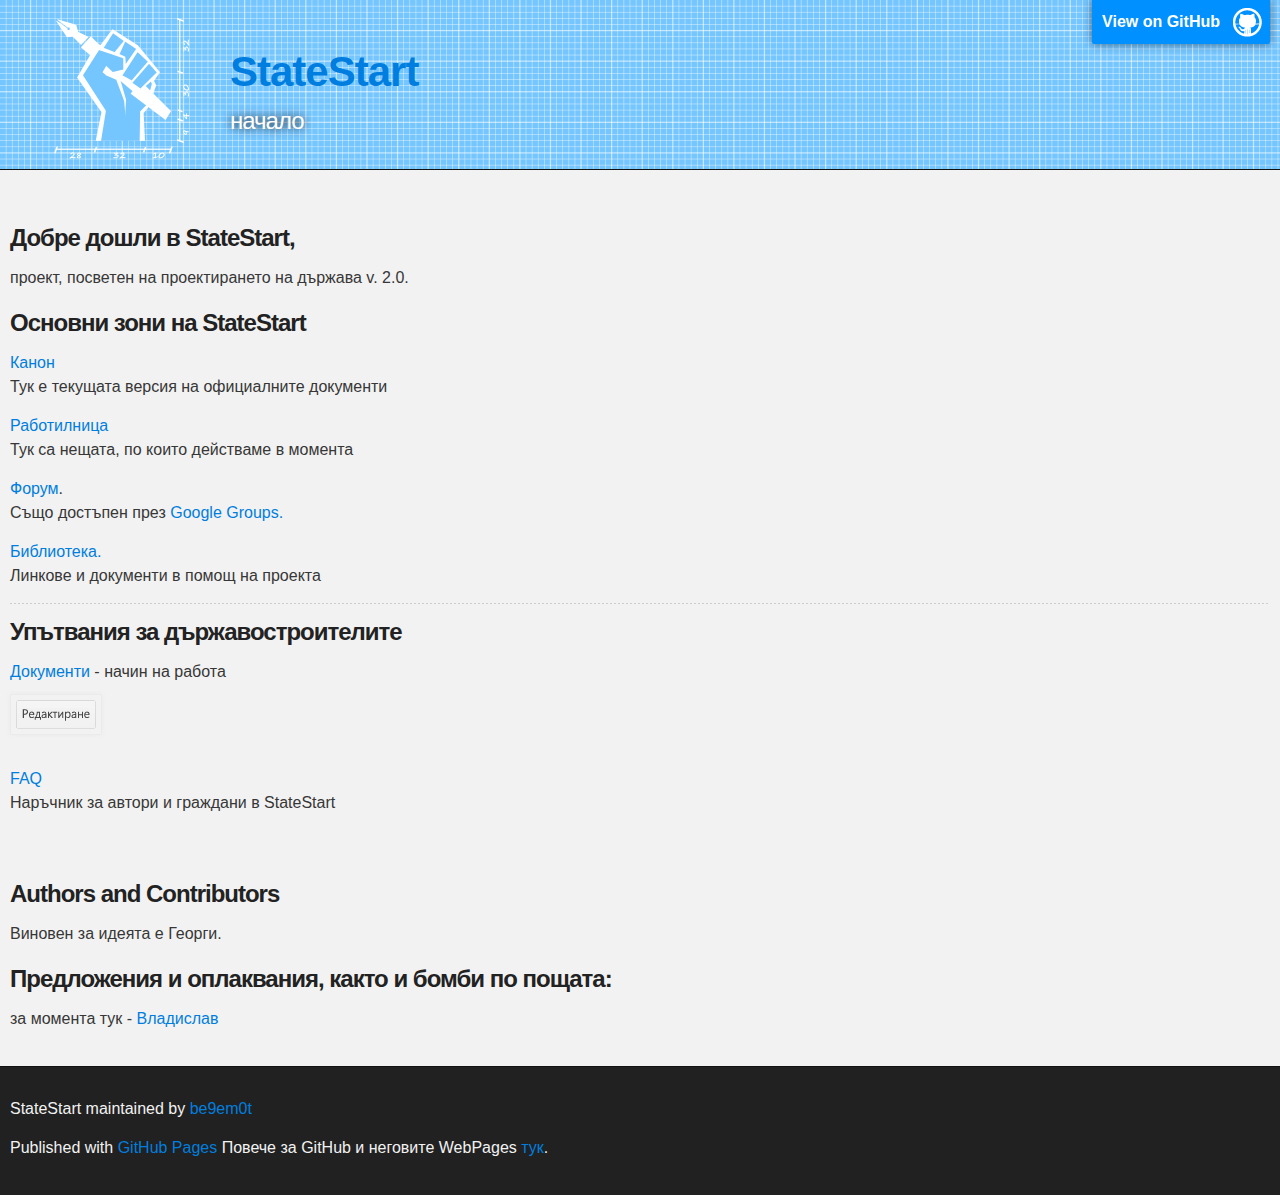
<file: index.html>
﻿<!DOCTYPE html>
<html>

  <head>
    <meta charset='utf-8' />
    <meta http-equiv="X-UA-Compatible" content="chrome=1" />
    <meta name="description" content="Statestart : state maintenance concept" />

    <link rel="stylesheet" type="text/css" media="screen" href="stylesheets/stylesheet.css">
	<link rel="shortcut icon" href="favicon.ico" />

    <title>Statestart</title>
    <script type="text/javascript">
function MM_swapImgRestore() { //v3.0
  var i,x,a=document.MM_sr; for(i=0;a&&i<a.length&&(x=a[i])&&x.oSrc;i++) x.src=x.oSrc;
}
function MM_preloadImages() { //v3.0
  var d=document; if(d.images){ if(!d.MM_p) d.MM_p=new Array();
    var i,j=d.MM_p.length,a=MM_preloadImages.arguments; for(i=0; i<a.length; i++)
    if (a[i].indexOf("#")!=0){ d.MM_p[j]=new Image; d.MM_p[j++].src=a[i];}}
}

function MM_findObj(n, d) { //v4.01
  var p,i,x;  if(!d) d=document; if((p=n.indexOf("?"))>0&&parent.frames.length) {
    d=parent.frames[n.substring(p+1)].document; n=n.substring(0,p);}
  if(!(x=d[n])&&d.all) x=d.all[n]; for (i=0;!x&&i<d.forms.length;i++) x=d.forms[i][n];
  for(i=0;!x&&d.layers&&i<d.layers.length;i++) x=MM_findObj(n,d.layers[i].document);
  if(!x && d.getElementById) x=d.getElementById(n); return x;
}

function MM_swapImage() { //v3.0
  var i,j=0,x,a=MM_swapImage.arguments; document.MM_sr=new Array; for(i=0;i<(a.length-2);i+=3)
   if ((x=MM_findObj(a[i]))!=null){document.MM_sr[j++]=x; if(!x.oSrc) x.oSrc=x.src; x.src=a[i+2];}
}
    </script>
  </head>

  <body onLoad="MM_preloadImages('images/editButtonOver.png')">

    <!-- HEADER id="header_wrap"-->
    <div id="header_blueprint" class="outer">
        <header class="inner">
          <a id="forkme_banner" href="https://github.com/be9em0t/StateStart">View on GitHub</a>

          <h1 id="project_title"><a href="index.html">StateStart</a></h1>
          <h2 id="project_tagline">начало</h2>
        </header>
    </div>

    <!-- MAIN CONTENT -->
    <div id="main_content_wrap" class="outer">
      <section id="main_content" class="inner">

		  <h3>Добре дошли в StateStart,</h3>

<p>проект, посветен на проектирането на държава v. 2.0.</p>
<h3>Основни зони на StateStart</h3>
<p><a href="official.html">Канон</a><br>
  Тук е текущата версия на официалните документи
</p>
<p><a href="workshop.html">Работилница</a> <br>
 Тук са нещата, по които действаме в момента</p>
<p><a href="forum.html">Форум</a>. <br>
  Също достъпен през <a href="https://groups.google.com/forum/#!forum/statestart-dev" target="_blank">Google Groups.</a></p>
<p><a href="library.html">Библиотека.</a><br>
Линкове и документи в помощ на проекта</p>
<hr>
<h3>Упътвания за държавостроителите</h3>
<p><a href="https://docs.google.com/document/d/1RozqJwp4ok804LroCYQ9m6jXIqtoio8HaYdAHGnOJzI/pub">Документи</a> - начин на работа <br><a href="https://docs.google.com/document/d/1RozqJwp4ok804LroCYQ9m6jXIqtoio8HaYdAHGnOJzI/edit" onMouseOut="MM_swapImgRestore()" onMouseOver="MM_swapImage('EditButton','','images/editButtonOver.png',1)"><img id="EditButton" src="images/editButton.png" alt="Edit"></a></p>
<p><a href="faq.html">FAQ</a><br>
Наръчник за автори и граждани в StateStart</p>
<h3>&nbsp;</h3>

<h3>Authors and Contributors</h3>
<p>Виновен за идеята е Георги.</p>

<h3>Предложения и оплаквания, както и бомби по пощата:</h3>

<p>за момента тук - <a href="mailto:vla@chaosgroup.com"> Владислав</a></p>
      </section>
    </div>

    <!-- FOOTER  -->
    <div id="footer_wrap" class="outer">
      <footer class="inner">
        <p class="copyright">StateStart maintained by <a href="https://github.com/be9em0t">be9em0t</a></p>
        <p>Published with <a href="http://pages.github.com">GitHub Pages</a> 
		Повече за GitHub и неговите WebPages <a href="GitPages_intro.html" >тук</a>.</p>
      </footer>
    </div>

    

  </body>
</html>
</file>
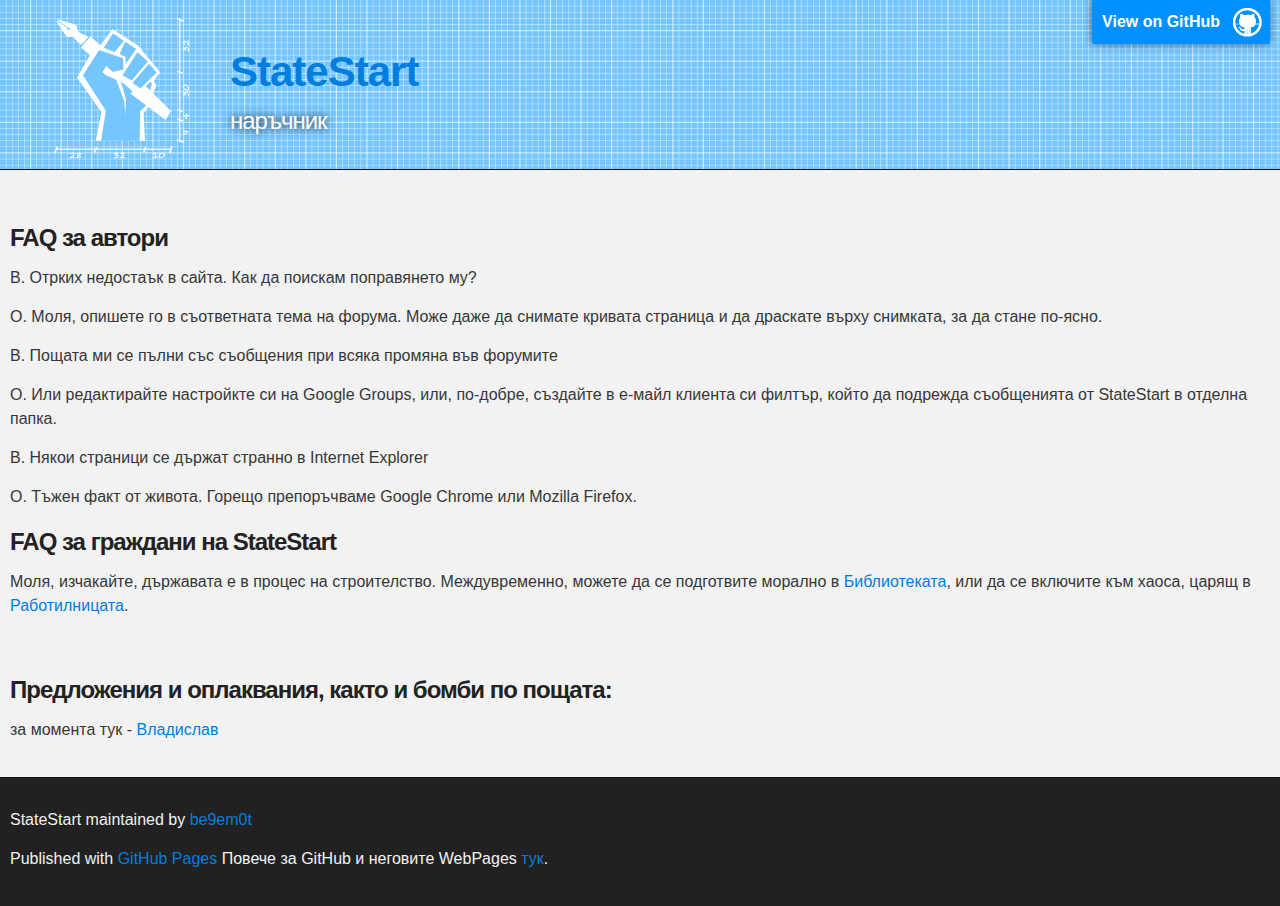
<file: faq.html>
﻿<!DOCTYPE html>
<html>

  <head>
    <meta charset='utf-8' />
    <meta http-equiv="X-UA-Compatible" content="chrome=1" />
    <meta name="description" content="Statestart : state maintenance concept" />

    <link rel="stylesheet" type="text/css" media="screen" href="stylesheets/stylesheet.css">
	<link rel="shortcut icon" href="favicon.ico" />

    <title>StateStart FAQ</title>
  </head>

  <body>

    <!-- HEADER id="header_wrap"-->
    <div id="header_blueprint" class="outer">
        <header class="inner">
          <a id="forkme_banner" href="https://github.com/be9em0t/StateStart">View on GitHub</a>

          <h1 id="project_title"><a href="index.html">StateStart</a></h1>
          <h2 id="project_tagline">наръчник</h2>
        </header>
    </div>

    <!-- MAIN CONTENT -->
    <div id="main_content_wrap" class="outer">
      <section id="main_content" class="inner"> 
        <h3>FAQ за автори</h3>
        <p>В. Отрких недостаък в сайта. Как да поискам поправянето му?</p>
        <p>О. Моля, опишете го в съответната тема на форума. Може даже да снимате кривата страница и да драскате върху снимката, за да стане по-ясно.</p>
        <p>В. Пощата ми се пълни със съобщения при всяка промяна във форумите</p>
        <p>О. Или редактирайте настройкте си на Google Groups, или, по-добре, създайте в е-майл клиента си филтър, който да подрежда съобщенията от StateStart в отделна папка.</p>
        <p>В. Някои страници се държат странно в Internet Explorer</p>
        <p>О. Тъжен факт от живота. Горещо препоръчваме Google Chrome или Mozilla Firefox.</p>
        <h3>FAQ за граждани на StateStart</h3>
        <p>Моля, изчакайте, държавата е в процес на строителство. Междувременно, можете да се подготвите морално в <a href="library.html">Библиотеката</a>, или да се включите към хаоса, царящ  в <a href="workshop.html">Работилницата</a>.</p>

        <p>&nbsp;</p>
        <h3>Предложения и оплаквания, както и бомби по пощата:</h3>

<p>за момента тук - <a href="mailto:vla@chaosgroup.com"> Владислав</a></p>
      </section>
    </div>

    <!-- FOOTER  -->
    <div id="footer_wrap" class="outer">
      <footer class="inner">
        <p class="copyright">StateStart maintained by <a href="https://github.com/be9em0t">be9em0t</a></p>
        <p>Published with <a href="http://pages.github.com">GitHub Pages</a> 
		Повече за GitHub и неговите WebPages <a href="GitPages_intro.html" >тук</a>.</p>
      </footer>
    </div>

    

  </body>
</html>
</file>
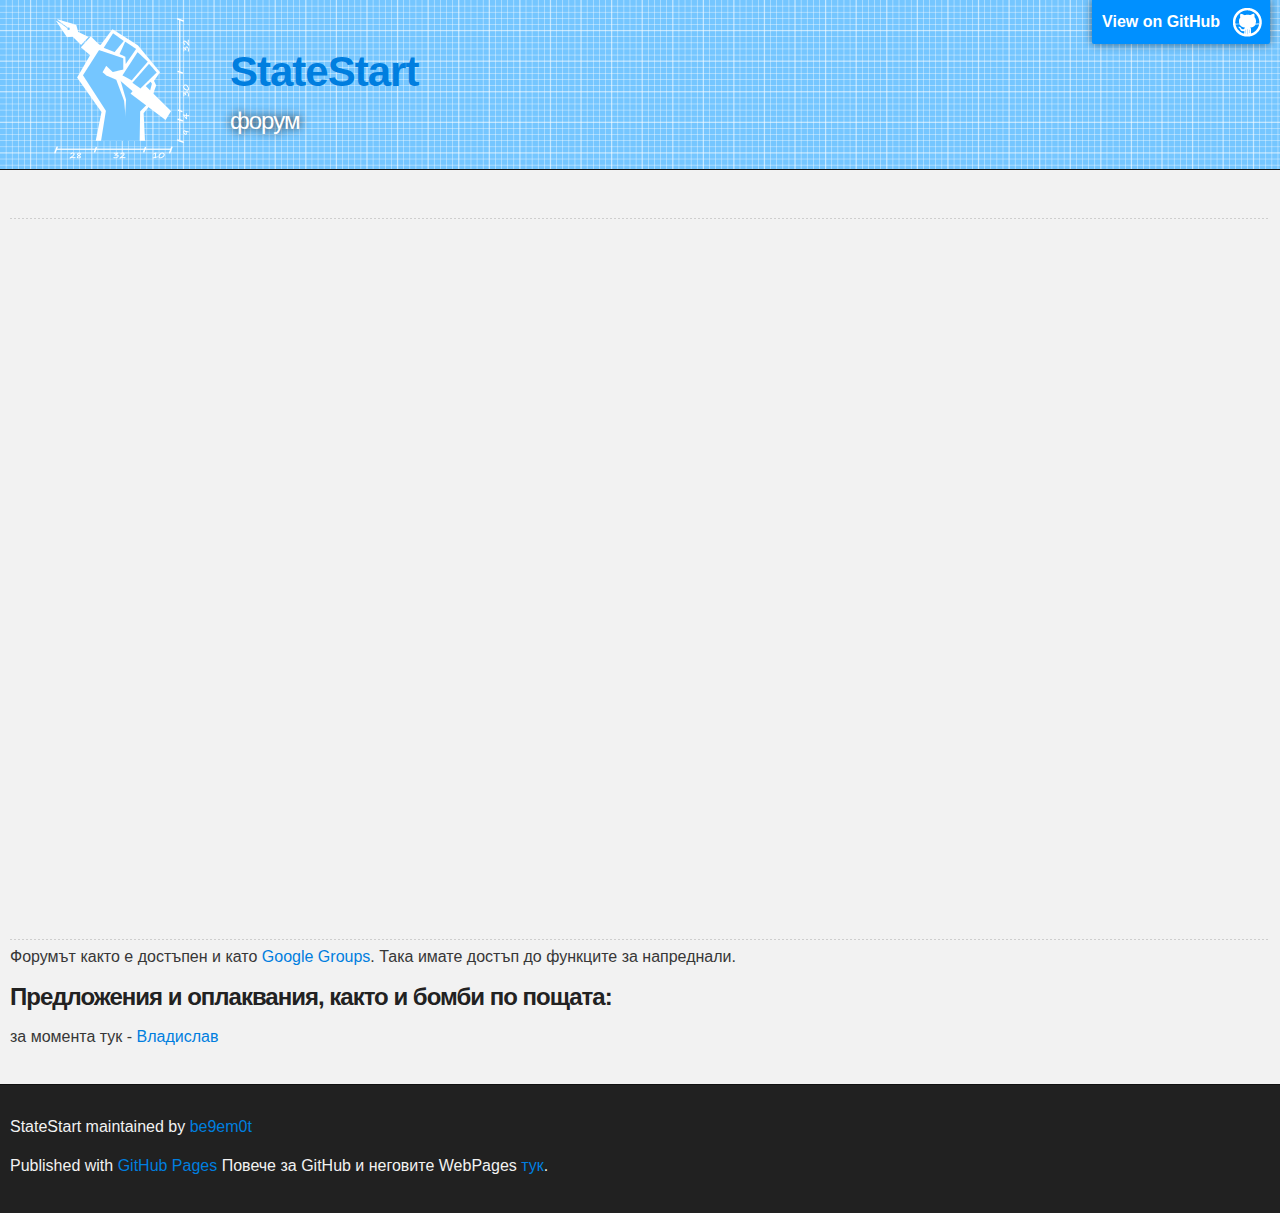
<file: forum.html>
﻿<!DOCTYPE html>
<html>

  <head>
    <meta charset='utf-8' />
    <meta http-equiv="X-UA-Compatible" content="chrome=1" />
    <meta name="description" content="Statestart : state maintenance concept" />

    <link rel="stylesheet" type="text/css" media="screen" href="stylesheets/stylesheet.css">
	<link rel="shortcut icon" href="favicon.ico" />

    <title>StateStart Forum</title>
  </head>

  <body>

    <!-- HEADER id="header_wrap"-->
    <div id="header_blueprint" class="outer">
        <header class="inner">
          <a id="forkme_banner" href="https://github.com/be9em0t/StateStart">View on GitHub</a>

          <h1 id="project_title"><a href="index.html">StateStart</a></h1>
          <h2 id="project_tagline">форум</h2>
        </header>
    </div>

    <!-- MAIN CONTENT -->
    <div id="main_content_wrap" class="outer">
      <section id="main_content" class="inner">
<hr>

<iframe id="forum_embed"
  src="javascript:void(0)"
  scrolling="no"
  frameborder="0"
  width="900"
  height="700">
</iframe>
<script type="text/javascript">
  document.getElementById('forum_embed').src = 'https://groups.google.com/forum/embed/?place=forum/statestart-dev' 
  '&showsearch=true&showpopout=true&showtabs=false' 
  '&parenturl=' 
  + encodeURIComponent(window.location.href);
</script>

<hr>
Форумът както е достъпен и като <a href="https://groups.google.com/forum/#!forum/statestart-dev">Google Groups</a>. Така имате достъп до функците за напреднали.
<h3>Предложения и оплаквания, както и бомби по пощата:</h3>

<p>за момента тук - <a href="mailto:vla@chaosgroup.com"> Владислав</a></p>
      </section>
    </div>

    <!-- FOOTER  -->
    <div id="footer_wrap" class="outer">
      <footer class="inner">
        <p class="copyright">StateStart maintained by <a href="https://github.com/be9em0t">be9em0t</a></p>
        <p>Published with <a href="http://pages.github.com">GitHub Pages</a> 
		Повече за GitHub и неговите WebPages <a href="GitPages_intro.html" >тук</a>.</p>
      </footer>
    </div>

    

  </body>
</html>
</file>
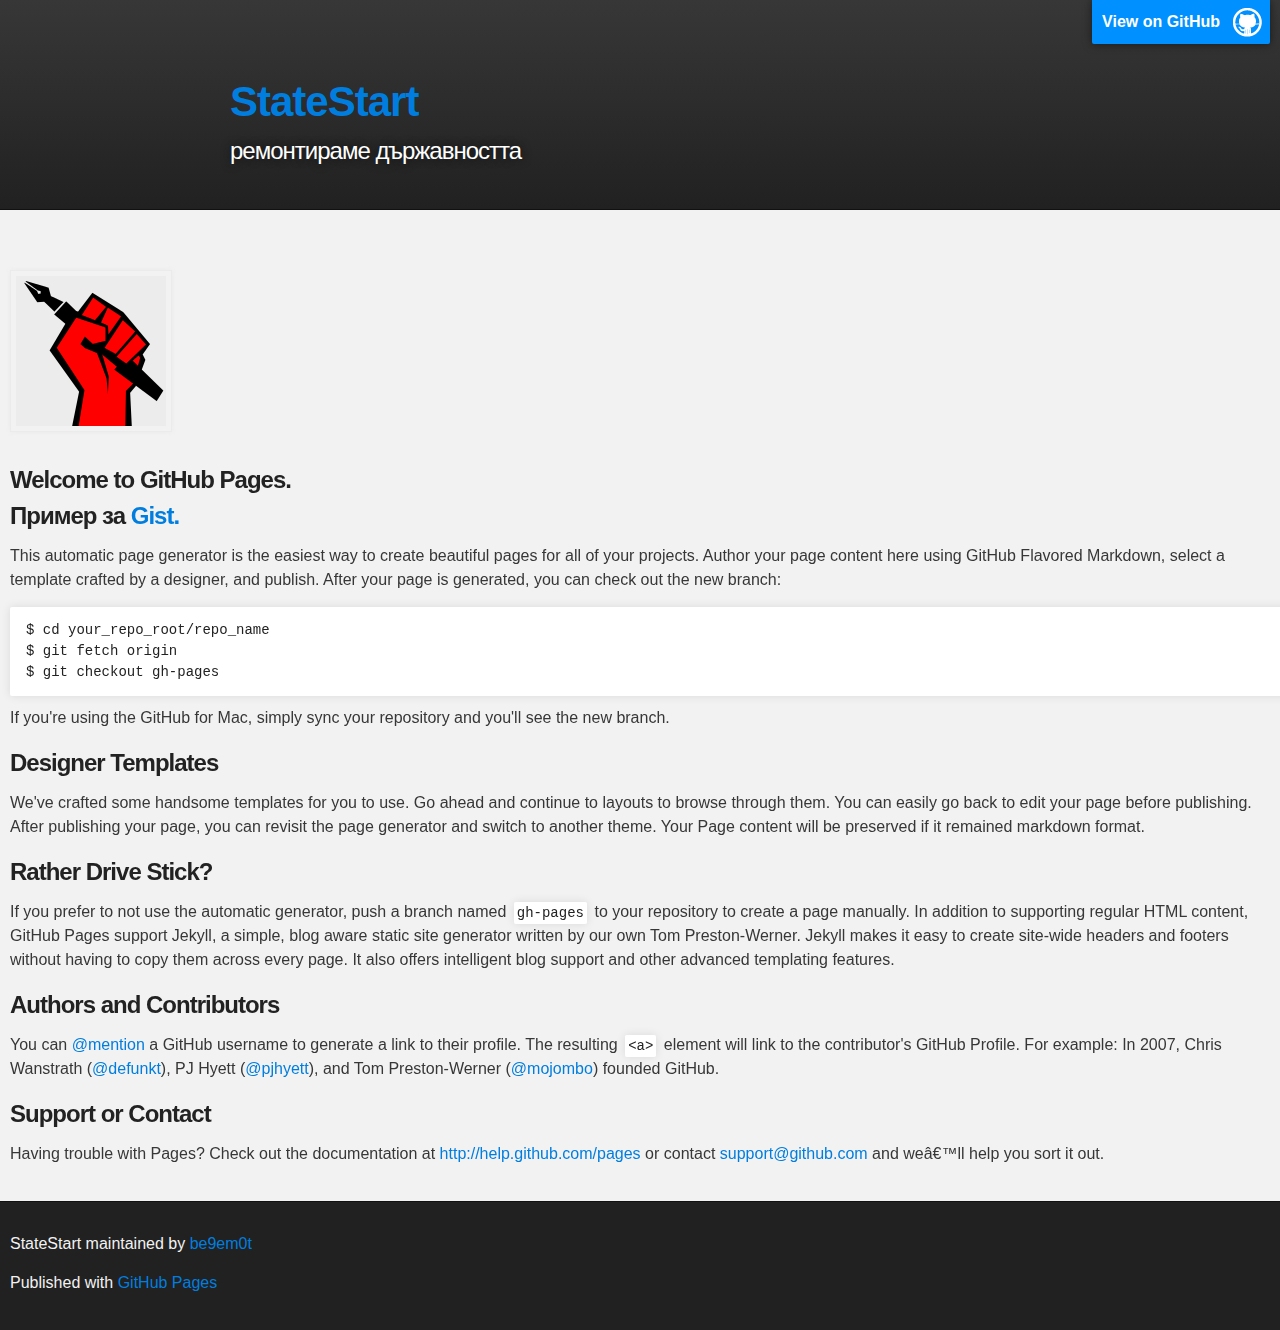
<file: GitPages_intro.html>
﻿<!DOCTYPE html>
<html>

  <head>
    <meta charset='utf-8' />
    <meta http-equiv="X-UA-Compatible" content="chrome=1" />
    <meta name="description" content="Statestart : state maintenance concept" />

    <link rel="stylesheet" type="text/css" media="screen" href="stylesheets/stylesheet.css">
	<link rel="shortcut icon" href="favicon.ico" />

    <title>Statestart - webpages intro</title>
  </head>

  <body>

    <!-- HEADER -->
    <div id="header_wrap" class="outer">
        <header class="inner">
          <a id="forkme_banner" href="https://github.com/be9em0t/StateStart">View on GitHub</a>

          <h1 id="project_title"><a href="index.html">StateStart</a></h1>
          <h2 id="project_tagline">ремонтираме държавността</h2>
        </header>
    </div>

    <!-- MAIN CONTENT -->
    <div id="main_content_wrap" class="outer">
      <section id="main_content" class="inner">

        <h3><a href="newPage.html"><img alt="" height="150" src="images/hand.png" href="https://raw.github.com/be9em0t/StateStart/gh-pages/newPage.html" style="width: 150px"></a></h3>
		  <h3>Welcome to GitHub Pages.&nbsp; <br/>
		  Пример за <a href="https://gist.github.com/be9em0t/18d0a8de6faaf22f8502">Gist.</a></h3>

<p>This automatic page generator is the easiest way to create beautiful pages for all of your projects. Author your page content here using GitHub Flavored Markdown, select a template crafted by a designer, and publish. After your page is generated, you can check out the new branch:</p>

<pre><code>$ cd your_repo_root/repo_name
$ git fetch origin
$ git checkout gh-pages
</code></pre>

<p>If you're using the GitHub for Mac, simply sync your repository and you'll see the new branch.</p>

<h3>Designer Templates</h3>

<p>We've crafted some handsome templates for you to use. Go ahead and continue to layouts to browse through them. You can easily go back to edit your page before publishing. After publishing your page, you can revisit the page generator and switch to another theme. Your Page content will be preserved if it remained markdown format.</p>

<h3>Rather Drive Stick?</h3>

<p>If you prefer to not use the automatic generator, push a branch named <code>gh-pages</code> to your repository to create a page manually. In addition to supporting regular HTML content, GitHub Pages support Jekyll, a simple, blog aware static site generator written by our own Tom Preston-Werner. Jekyll makes it easy to create site-wide headers and footers without having to copy them across every page. It also offers intelligent blog support and other advanced templating features.</p>

<h3>Authors and Contributors</h3>

<p>You can <a href="https://github.com/blog/821" class="user-mention">@mention</a> a GitHub username to generate a link to their profile. The resulting <code>&lt;a&gt;</code> element will link to the contributor's GitHub Profile. For example: In 2007, Chris Wanstrath (<a href="https://github.com/defunkt" class="user-mention">@defunkt</a>), PJ Hyett (<a href="https://github.com/pjhyett" class="user-mention">@pjhyett</a>), and Tom Preston-Werner (<a href="https://github.com/mojombo" class="user-mention">@mojombo</a>) founded GitHub.</p>

<h3>Support or Contact</h3>

<p>Having trouble with Pages? Check out the documentation at <a href="http://help.github.com/pages">http://help.github.com/pages</a> or contact <a href="mailto:support@github.com">support@github.com</a> and weâ€™ll help you sort it out.</p>
      </section>
    </div>

    <!-- FOOTER  -->
    <div id="footer_wrap" class="outer">
      <footer class="inner">
        <p class="copyright">StateStart maintained by <a href="https://github.com/be9em0t">be9em0t</a></p>
        <p>Published with <a href="http://pages.github.com">GitHub Pages</a></p>
      </footer>
    </div>

    

  </body>
</html>
</file>
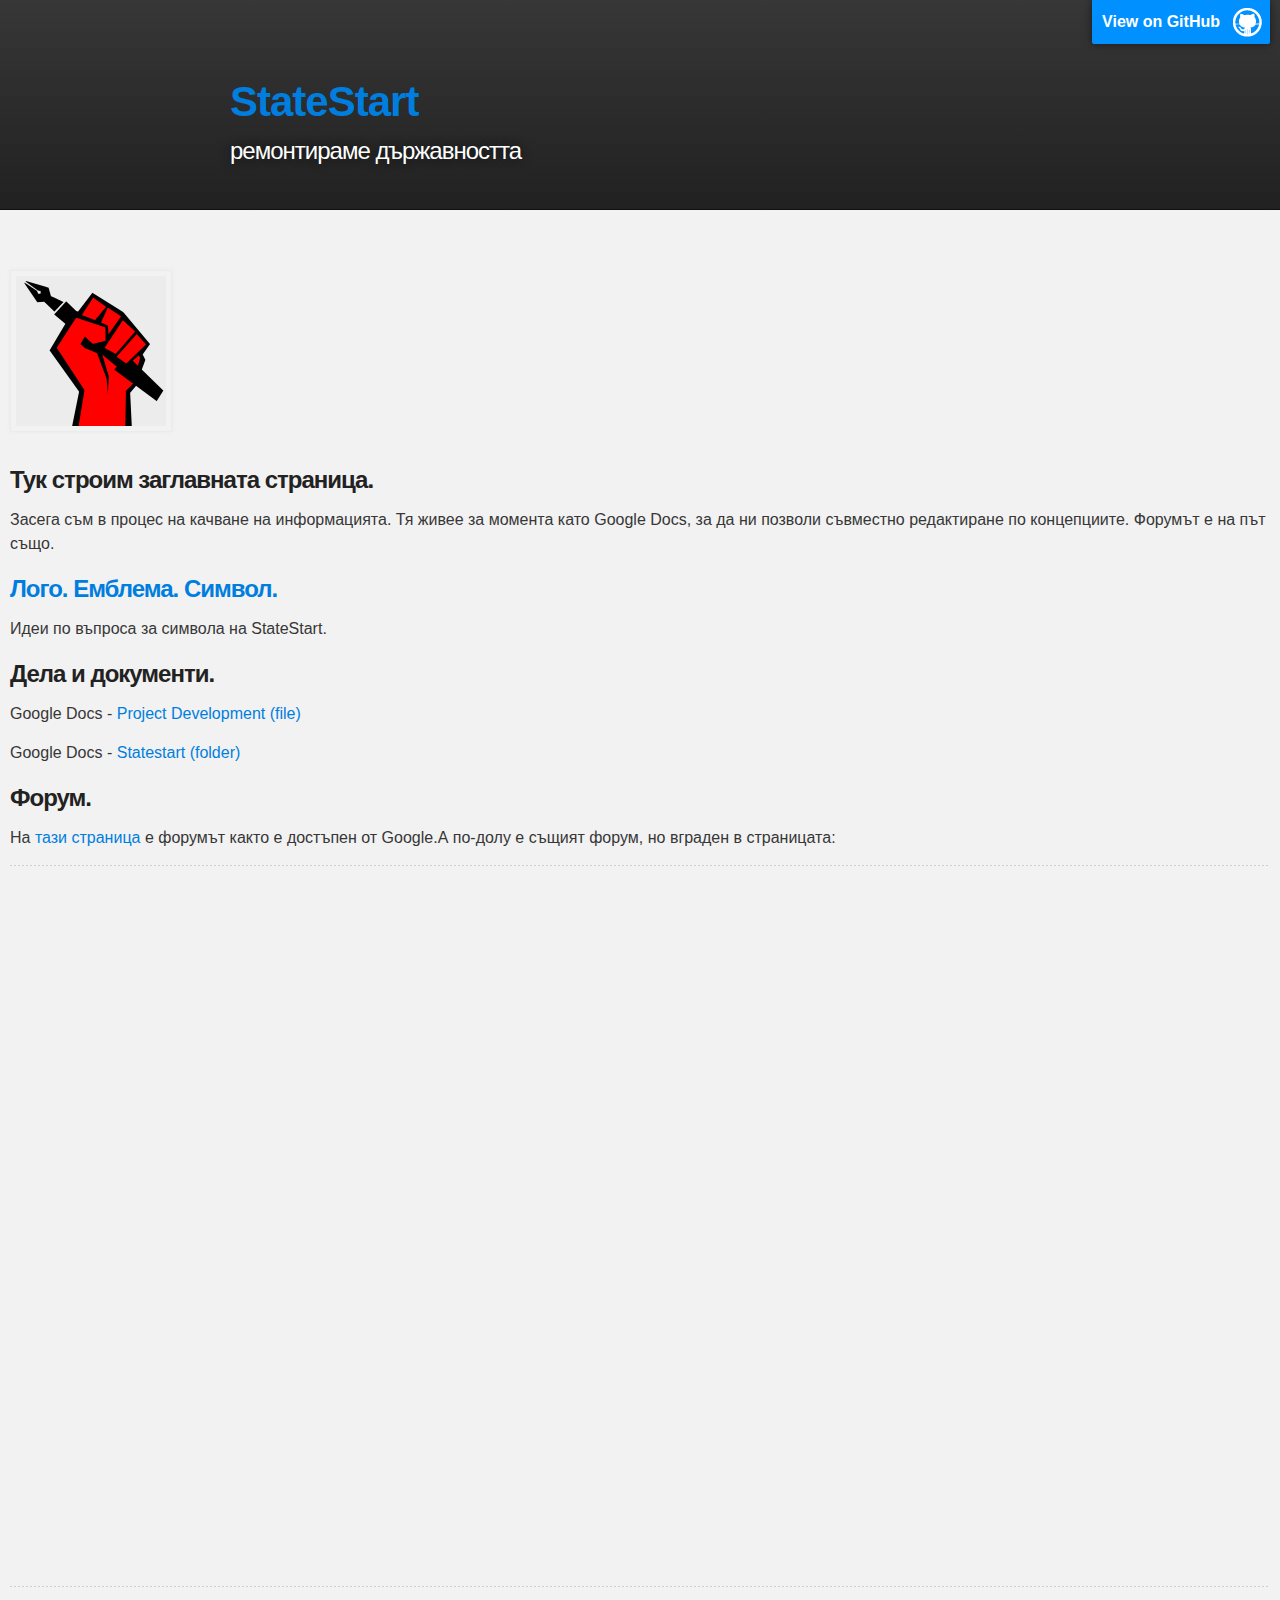
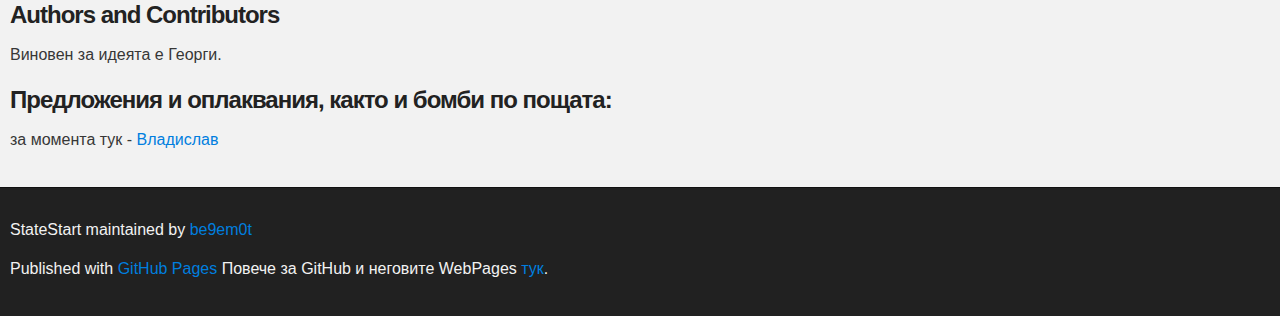
<file: index - org.html>
﻿<!DOCTYPE html>
<html>

  <head>
    <meta charset='utf-8' />
    <meta http-equiv="X-UA-Compatible" content="chrome=1" />
    <meta name="description" content="Statestart : state maintenance concept" />

    <link rel="stylesheet" type="text/css" media="screen" href="stylesheets/stylesheet.css">
	<link rel="shortcut icon" href="favicon.ico" />

    <title>Statestart</title>
  </head>

  <body>

    <!-- HEADER -->
    <div id="header_wrap" class="outer">
        <header class="inner">
          <a id="forkme_banner" href="https://github.com/be9em0t/StateStart">View on GitHub</a>

          <h1 id="project_title"><a href="index.html">StateStart</a></h1>
          <h2 id="project_tagline">ремонтираме държавността</h2>
        </header>
    </div>

    <!-- MAIN CONTENT -->
    <div id="main_content_wrap" class="outer">
      <section id="main_content" class="inner">

        <h3><img alt="" height="150" src="images/hand.png" href="https://raw.github.com/be9em0t/StateStart/gh-pages/newPage.html" style="width: 150px"></h3>
		  <h3>Тук строим заглавната страница.</h3>

<p>Засега съм в процес на качване на информацията. Тя живее за момента като 
Google Docs, за да ни позволи съвместно редактиране по концепциите. Форумът е на 
път също.</p>


<h3><a href="Logo.html">Лого. Емблема. Символ.</a></h3>
<p>Идеи по въпроса за символа на StateStart.</p>
<h3>Дела и документи.</h3>
<p>Google Docs -<a href="https://docs.google.com/spreadsheet/ccc?key=0AtXQnqd3vsXwdGdxYmt0UjExa2lLZW1rQ2ZCMG9yVlE#gid=0" target="_blank"> Project Development (file)</a></p>
<p>Google Docs - <a href="https://drive.google.com/?authuser=0#folders/0B9XQnqd3vsXwM0VxeF9EX2sxalU" target="_blank">Statestart (folder) 
  </a>
</p>

<h3>Форум.</h3>
<p>На <a href="https://groups.google.com/forum/#!forum/statestart-dev" target="_blank">тази страница</a> е форумът както е достъпен от Google.А по-долу е същият форум, но вграден в страницата:</p>
<hr>

<iframe id="forum_embed"
  src="javascript:void(0)"
  scrolling="no"
  frameborder="0"
  width="900"
  height="700">
</iframe>
<script type="text/javascript">
  document.getElementById('forum_embed').src = 'https://groups.google.com/forum/embed/?place=forum/statestart-dev' 
  '&showsearch=true&showpopout=true&showtabs=false' 
  '&parenturl=' 
  + encodeURIComponent(window.location.href);
</script>

<hr>
<h3>Authors and Contributors</h3>
<p>Виновен за идеята е Георги.</p>

<h3>Предложения и оплаквания, както и бомби по пощата:</h3>

<p>за момента тук - <a href="mailto:vla@chaosgroup.com"> Владислав</a></p>
      </section>
    </div>

    <!-- FOOTER  -->
    <div id="footer_wrap" class="outer">
      <footer class="inner">
        <p class="copyright">StateStart maintained by <a href="https://github.com/be9em0t">be9em0t</a></p>
        <p>Published with <a href="http://pages.github.com">GitHub Pages</a> 
		Повече за GitHub и неговите WebPages <a href="GitPages_intro.html" >тук</a>.</p>
      </footer>
    </div>

    

  </body>
</html>
</file>
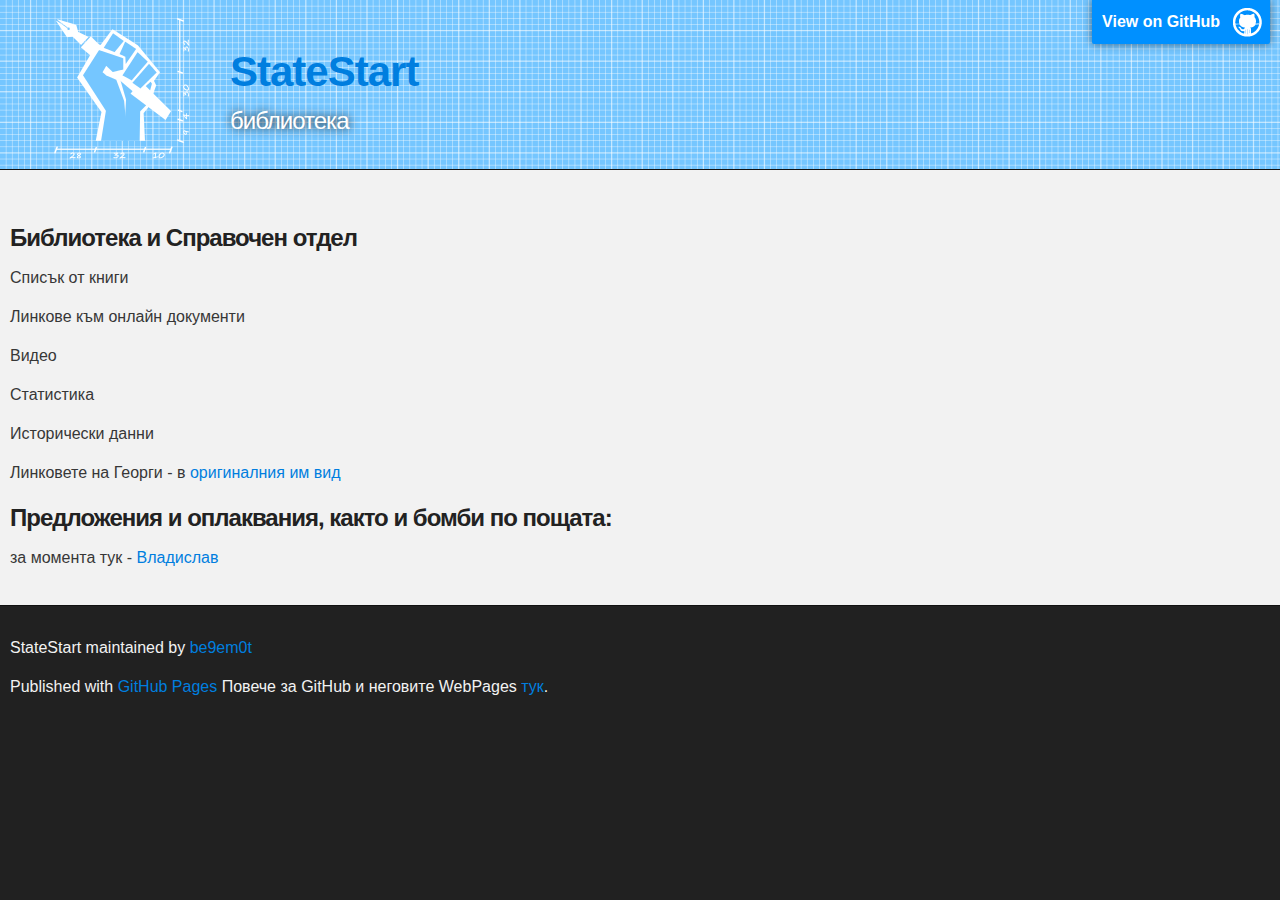
<file: library.html>
﻿<!DOCTYPE html>
<html>

  <head>
    <meta charset='utf-8' />
    <meta http-equiv="X-UA-Compatible" content="chrome=1" />
    <meta name="description" content="Statestart : state maintenance concept" />

    <link rel="stylesheet" type="text/css" media="screen" href="stylesheets/stylesheet.css">
	<link rel="shortcut icon" href="favicon.ico" />

    <title>StateStart Library</title>
  </head>

  <body>

    <!-- HEADER id="header_wrap"-->
    <div id="header_blueprint" class="outer">
        <header class="inner">
          <a id="forkme_banner" href="https://github.com/be9em0t/StateStart">View on GitHub</a>

          <h1 id="project_title"><a href="index.html">StateStart</a></h1>
          <h2 id="project_tagline">библиотека</h2>
        </header>
    </div>

    <!-- MAIN CONTENT -->
    <div id="main_content_wrap" class="outer">
      <section id="main_content" class="inner"> 
        <h3>Библиотека и Справочен отдел		  </h3>
        <p>Списък от книги</p>
        <p> Линкове към онлайн документи	    </p>
        <p>Видео</p>
        <p>Статистика </p>
        <p>Исторически данни </p>
        <p>Линковете на Георги - в<a href="https://docs.google.com/document/d/1kUIslg44sA0gcZJNkzCuC-4yN317AyggVXc-HyIpiMw/pub"> оригиналния им вид</a></p>
        <h3>Предложения и оплаквания, както и бомби по пощата:</h3>

<p>за момента тук - <a href="mailto:vla@chaosgroup.com"> Владислав</a></p>
      </section>
    </div>

    <!-- FOOTER  -->
    <div id="footer_wrap" class="outer">
      <footer class="inner">
        <p class="copyright">StateStart maintained by <a href="https://github.com/be9em0t">be9em0t</a></p>
        <p>Published with <a href="http://pages.github.com">GitHub Pages</a> 
		Повече за GitHub и неговите WebPages <a href="GitPages_intro.html" >тук</a>.</p>
      </footer>
    </div>

    

  </body>
</html>
</file>
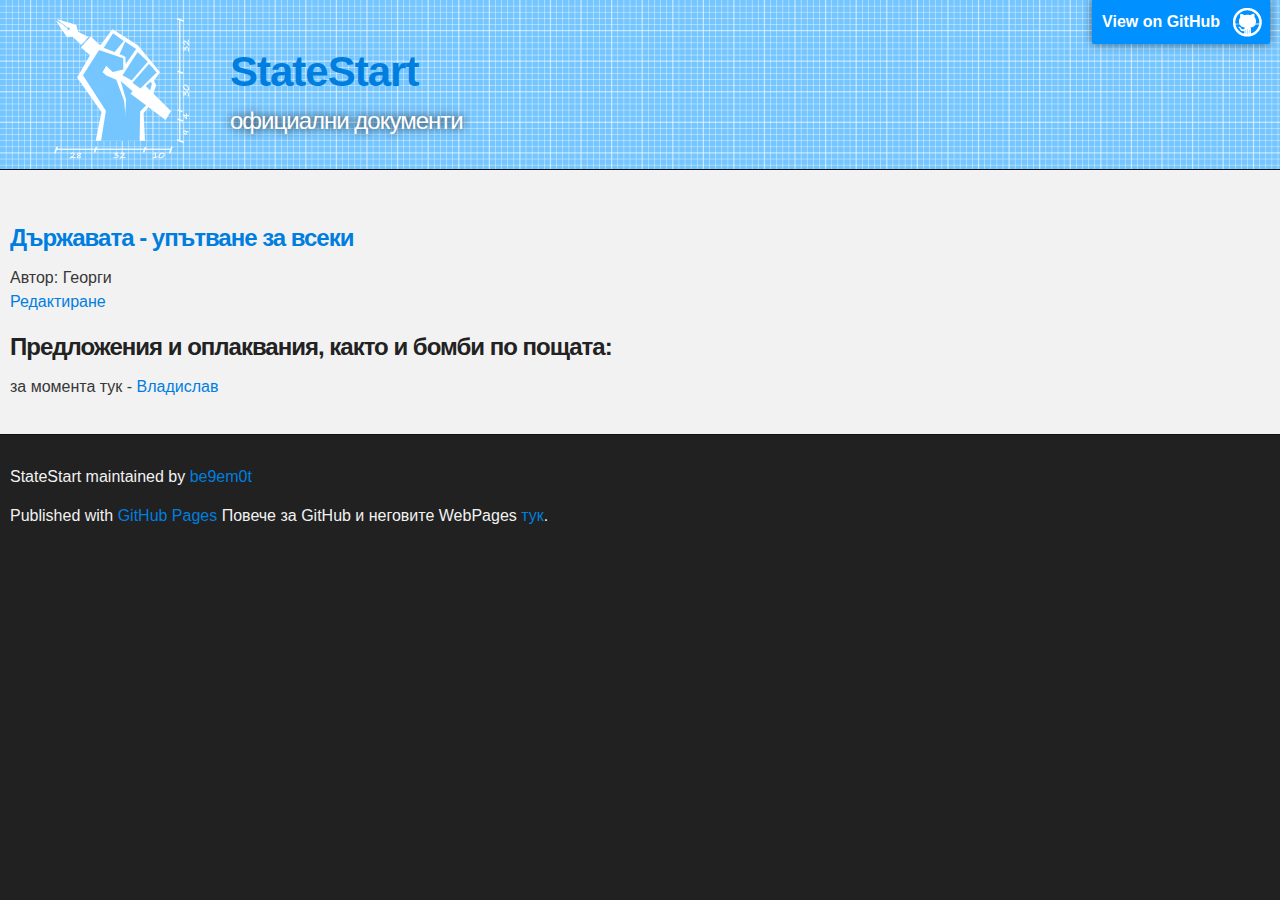
<file: official.html>
﻿<!DOCTYPE html>
<html>

  <head>
    <meta charset='utf-8' />
    <meta http-equiv="X-UA-Compatible" content="chrome=1" />
    <meta name="description" content="Statestart : state maintenance concept" />

    <link rel="stylesheet" type="text/css" media="screen" href="stylesheets/stylesheet.css">
	<link rel="shortcut icon" href="favicon.ico" />

    <title>StateStart Official</title>
  </head>

  <body>

    <!-- HEADER id="header_wrap"-->
    <div id="header_blueprint" class="outer">
        <header class="inner">
          <a id="forkme_banner" href="https://github.com/be9em0t/StateStart">View on GitHub</a>

          <h1 id="project_title"><a href="index.html">StateStart</a></h1>
          <h2 id="project_tagline">официални документи</h2>
        </header>
    </div>

    <!-- MAIN CONTENT -->
    <div id="main_content_wrap" class="outer">
      <section id="main_content" class="inner">

		  <h3><a href="https://docs.google.com/document/d/189zLThESfmzvc5dGqPr4d-9DZHg8_OJ955NWmsn9nOY/pub">Държавата - упътване за всеки</a></h3>
	    <p>Автор: Георги
	    <br>
	    <a href="https://docs.google.com/document/d/189zLThESfmzvc5dGqPr4d-9DZHg8_OJ955NWmsn9nOY/edit" target="_blank">Редактиране</a></p>
		  <h3>Предложения и оплаквания, както и бомби по пощата:</h3>

<p>за момента тук - <a href="mailto:vla@chaosgroup.com"> Владислав</a></p>
      </section>
    </div>

    <!-- FOOTER  -->
    <div id="footer_wrap" class="outer">
      <footer class="inner">
        <p class="copyright">StateStart maintained by <a href="https://github.com/be9em0t">be9em0t</a></p>
        <p>Published with <a href="http://pages.github.com">GitHub Pages</a> 
		Повече за GitHub и неговите WebPages <a href="GitPages_intro.html" >тук</a>.</p>
      </footer>
    </div>

    

  </body>
</html>
</file>
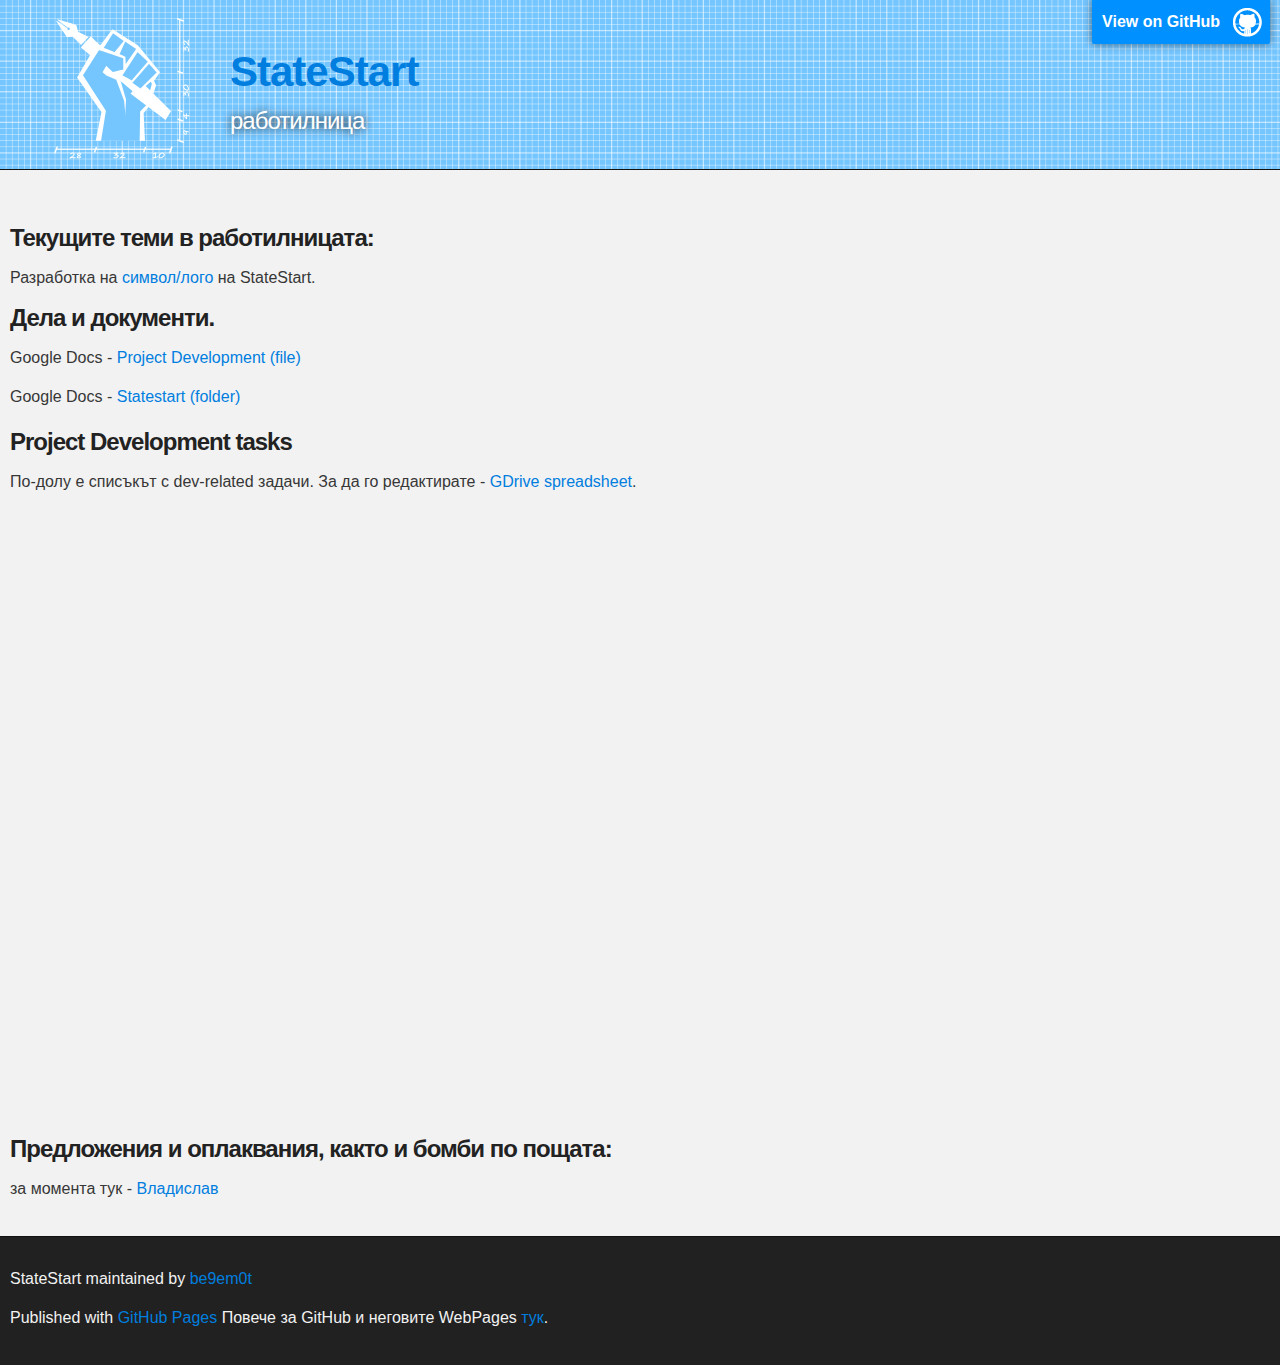
<file: workshop.html>
﻿<!DOCTYPE html>
<html>

  <head>
    <meta charset='utf-8' />
    <meta http-equiv="X-UA-Compatible" content="chrome=1" />
    <meta name="description" content="Statestart : state maintenance concept" />

    <link rel="stylesheet" type="text/css" media="screen" href="stylesheets/stylesheet.css">
	<link rel="shortcut icon" href="favicon.ico" />

    <title>StateStart Workshop</title>
  </head>

  <body>

    <!-- HEADER id="header_wrap"-->
    <div id="header_blueprint" class="outer">
        <header class="inner">
          <a id="forkme_banner" href="https://github.com/be9em0t/StateStart">View on GitHub</a>

          <h1 id="project_title"><a href="index.html">StateStart</a></h1>
          <h2 id="project_tagline">работилница</h2>
        </header>
    </div>

    <!-- MAIN CONTENT -->
    <div id="main_content_wrap" class="outer">
      <section id="main_content" class="inner">

		  <h3>Текущите теми в работилницата:</h3>
Разработка на <a href="logo.html">символ/лого</a> на StateStart.
<h3>Дела и документи.</h3>
<p>Google Docs -<a href="https://docs.google.com/spreadsheet/ccc?key=0AtXQnqd3vsXwdGdxYmt0UjExa2lLZW1rQ2ZCMG9yVlE#gid=0" target="_blank"> Project Development (file)</a></p>
<p>Google Docs - <a href="https://drive.google.com/?authuser=0#folders/0B9XQnqd3vsXwM0VxeF9EX2sxalU" target="_blank">Statestart (folder) </a></p>
<h3>Project Development tasks</h3>
<p> По-долу е списъкът с dev-related задачи. За да го редактирате -<a href="https://docs.google.com/spreadsheet/ccc?key=0AtXQnqd3vsXwdGdxYmt0UjExa2lLZW1rQ2ZCMG9yVlE#gid=0" target="_blank"> GDrive spreadsheet</a>.</p>
<p><iframe width='100%' height='600' frameborder='1' src='https://docs.google.com/spreadsheet/pub?key=0AtXQnqd3vsXwdGdxYmt0UjExa2lLZW1rQ2ZCMG9yVlE&single=true&gid=0&output=html&widget=true'></iframe></p>
<h3>Предложения и оплаквания, както и бомби по пощата:</h3>

<p>за момента тук - <a href="mailto:vla@chaosgroup.com"> Владислав</a></p>
      </section>
    </div>

    <!-- FOOTER  -->
    <div id="footer_wrap" class="outer">
      <footer class="inner">
        <p class="copyright">StateStart maintained by <a href="https://github.com/be9em0t">be9em0t</a></p>
        <p>Published with <a href="http://pages.github.com">GitHub Pages</a> 
		Повече за GitHub и неговите WebPages <a href="GitPages_intro.html" >тук</a>.</p>
      </footer>
    </div>

    

  </body>
</html>
</file>
<file: stylesheets/stylesheet.css>
/*******************************************************************************
Slate Theme for GitHub Pages
by Jason Costello, @jsncostello
*******************************************************************************/

@import url(pygment_trac.css);

/*******************************************************************************
MeyerWeb Reset
*******************************************************************************/

html, body, div, span, applet, object, iframe,
h1, h2, h3, h4, h5, h6, p, blockquote, pre,
a, abbr, acronym, address, big, cite, code,
del, dfn, em, img, ins, kbd, q, s, samp,
small, strike, strong, sub, sup, tt, var,
b, u, i, center,
dl, dt, dd, ol, ul, li,
fieldset, form, label, legend,
table, caption, tbody, tfoot, thead, tr, th, td,
article, aside, canvas, details, embed,
figure, figcaption, footer, header, hgroup,
menu, nav, output, ruby, section, summary,
time, mark, audio, video {
  margin: 0;
  padding: 0;
  border: 0;
  font: inherit;
  vertical-align: baseline;
}

/* HTML5 display-role reset for older browsers */
article, aside, details, figcaption, figure,
footer, header, hgroup, menu, nav, section {
  display: block;
}

ol, ul {
  list-style: none;
}

blockquote, q {
}

table {
  border-collapse: collapse;
  border-spacing: 0;
}

a:focus {
  outline: none;
}

/*******************************************************************************
Theme Styles
*******************************************************************************/

body {
  box-sizing: border-box;
  color:#373737;
  background: #212121;
  font-size: 16px;
  font-family: 'Myriad Pro', Calibri, Helvetica, Arial, sans-serif;
  line-height: 1.5;
  -webkit-font-smoothing: antialiased;
}

h1, h2, h3, h4, h5, h6 {
  margin: 10px 0;
  font-weight: 700;
  color:#222222;
  font-family: 'Lucida Grande', 'Calibri', Helvetica, Arial, sans-serif;
  letter-spacing: -1px;
}

h1 {
  font-size: 36px;
  font-weight: 700;
}

h2 {
  padding-bottom: 10px;
  font-size: 32px;
  background: url('../images/bg_hr.png') repeat-x bottom;
}

h3 {
  font-size: 24px;
}

h4 {
  font-size: 21px;
}

h5 {
  font-size: 18px;
}

h6 {
  font-size: 16px;
}

p {
  margin: 10px 0 15px 0;
}

footer p {
  color: #f2f2f2;
}

a {
  text-decoration: none;
  color: #007edf;
  text-shadow: none;

  transition: color 0.5s ease;
  transition: text-shadow 0.5s ease;
  -webkit-transition: color 0.5s ease;
  -webkit-transition: text-shadow 0.5s ease;
  -moz-transition: color 0.5s ease;
  -moz-transition: text-shadow 0.5s ease;
  -o-transition: color 0.5s ease;
  -o-transition: text-shadow 0.5s ease;
  -ms-transition: color 0.5s ease;
  -ms-transition: text-shadow 0.5s ease;
}

#main_content a:hover {
  color: #0069ba;
  text-shadow: #0090ff 0px 0px 2px;
}

footer a:hover {
  color: #43adff;
  text-shadow: #0090ff 0px 0px 2px;
}

em {
  font-style: italic;
}

strong {
  font-weight: bold;
}

img {
	position: relative;
	margin: 0 auto;
	max-width: 739px;
	padding: 5px;
	margin: 10px 0 10px 0;
	border: 1px solid #ebebeb;
	box-shadow: 0 0 5px #ebebeb;
	-webkit-box-shadow: 0 0 5px #ebebeb;
	-moz-box-shadow: 0 0 5px #ebebeb;
	-o-box-shadow: 0 0 5px #ebebeb;
	-ms-box-shadow: 0 0 5px #ebebeb;

}

pre, code {
  width: 100%;
  color: #222;
  background-color: #fff;

  font-family: Monaco, "Bitstream Vera Sans Mono", "Lucida Console", Terminal, monospace;
  font-size: 14px;

  border-radius: 2px;
  -moz-border-radius: 2px;
  -webkit-border-radius: 2px;



}

pre {
  width: 100%;
  padding: 10px;
  box-shadow: 0 0 10px rgba(0,0,0,.1);
  overflow: auto;
}

code {
  padding: 3px;
  margin: 0 3px;
  box-shadow: 0 0 10px rgba(0,0,0,.1);
}

pre code {
  display: block;
  box-shadow: none;
}

blockquote {
  color: #666;
  margin-bottom: 20px;
  padding: 0 0 0 20px;
  border-left: 3px solid #bbb;
}

ul, ol, dl {
  margin-bottom: 15px
}

ul li {
  list-style: inside;
  padding-left: 20px;
}

ol li {
  list-style: decimal inside;
  padding-left: 20px;
}

dl dt {
  font-weight: bold;
}

dl dd {
  padding-left: 20px;
  font-style: italic;
}

dl p {
  padding-left: 20px;
  font-style: italic;
}

hr {
  height: 1px;
  margin-bottom: 5px;
  border: none;
  background: url('../images/bg_hr.png') repeat-x center;
}

table {
  border: 1px solid #373737;
  margin-bottom: 20px;
  text-align: left;
 }

th {
  font-family: 'Lucida Grande', 'Helvetica Neue', Helvetica, Arial, sans-serif;
  padding: 10px;
  background: #373737;
  color: #fff;
 }

td {
  padding: 10px;
  border: 1px solid #373737;
 }

form {
  background: #f2f2f2;
  padding: 20px;
}

img {
	max-width: 100%;
}

/*******************************************************************************
Full-Width Styles
*******************************************************************************/

.outer {
  width: 100%;
}

.inner {
  position: relative;
  OFF_max-width: 640px;
  padding: 20px 10px;
  margin: 0 auto;
}

#forkme_banner {
  display: block;
  position: absolute;
  top:0;
  right: 10px;
  z-index: 10;
  padding: 10px 50px 10px 10px;
  color: #fff;
  background: url('../images/blacktocat.png') #0090ff no-repeat 95% 50%;
  font-weight: 700;
  box-shadow: 0 0 10px rgba(0,0,0,.5);
  border-bottom-left-radius: 2px;
  border-bottom-right-radius: 2px;
}

#header_wrap {
  background: #212121;
  background: -moz-linear-gradient(top, #373737, #212121);
  background: -webkit-linear-gradient(top, #373737, #212121);
  background: -ms-linear-gradient(top, #373737, #212121);
  background: -o-linear-gradient(top, #373737, #212121);
  background: linear-gradient(top, #373737, #212121);
}

#header_blueprint {
  background: url('../images/header_blueprint2.png') no-repeat;
}

#header_wrap .inner {
  padding: 50px 10px 30px 10px;
}

#project_title {
  margin: 20px 0 0 220px;
  color: #fff;
  font-size: 42px;
  font-weight: 700;
  text-shadow: #111 0px 0px 10px;
}

#project_tagline {
  margin: 0 0 0 220px;
  color: #fff;
  font-size: 24px;
  font-weight: 300;
  background: none;
  text-shadow: #111 0px 0px 10px;
}

#downloads {
  position: absolute;
  width: 210px;
  z-index: 10;
  bottom: -40px;
  right: 0;
  height: 70px;
  background: url('../images/icon_download.png') no-repeat 0% 90%;
}

.zip_download_link {
  display: block;
  float: right;
  width: 90px;
  height:70px;
  text-indent: -5000px;
  overflow: hidden;
  background: url(../images/sprite_download.png) no-repeat bottom left;
}

.tar_download_link {
  display: block;
  float: right;
  width: 90px;
  height:70px;
  text-indent: -5000px;
  overflow: hidden;
  background: url(../images/sprite_download.png) no-repeat bottom right;
  margin-left: 10px;
}

.zip_download_link:hover {
  background: url(../images/sprite_download.png) no-repeat top left;
}

.tar_download_link:hover {
  background: url(../images/sprite_download.png) no-repeat top right;
}

#main_content_wrap {
  background: #f2f2f2;
  border-top: 1px solid #111;
  border-bottom: 1px solid #111;
}

#main_content {
  padding-top: 40px;
}

#footer_wrap {
  background: #212121;
}



/*******************************************************************************
Small Device Styles
*******************************************************************************/

@media screen and (max-width: 480px) {
  body {
    font-size:14px;
  }

  #downloads {
    display: none;
  }

  .inner {
    min-width: 320px;
    max-width: 480px;
  }

  #project_title {
  font-size: 32px;
  }

  h1 {
    font-size: 28px;
  }

  h2 {
    font-size: 24px;
  }

  h3 {
    font-size: 21px;
  }

  h4 {
    font-size: 18px;
  }

  h5 {
    font-size: 14px;
  }

  h6 {
    font-size: 12px;
  }

  code, pre {
    min-width: 320px;
    max-width: 480px;
    font-size: 11px;
  }

}
</file>
